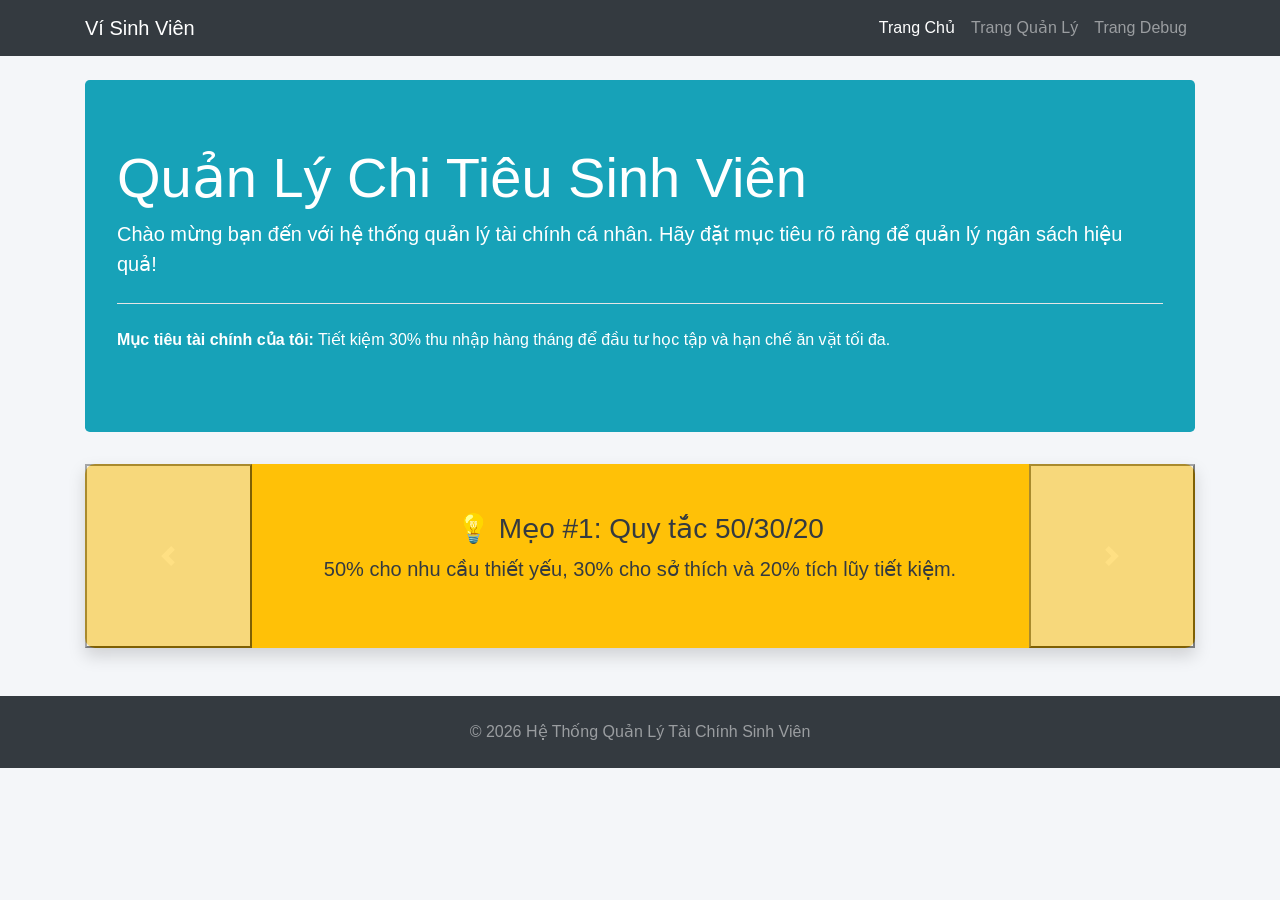
<file: index.html>
<!doctype html>
<html lang="vi">
  <head>
    <meta charset="UTF-8" />
    <meta name="viewport" content="width=device-width, initial-scale=1.0" />
    <title>Trang Chủ - Quản Lý Chi Tiêu</title>
    <link
      rel="stylesheet"
      href="https://cdn.jsdelivr.net/npm/bootstrap@4.6.2/dist/css/bootstrap.min.css"
    />
    <link rel="stylesheet" href="style.css" />
  </head>
  <body>
    <nav class="navbar navbar-expand-lg navbar-dark bg-dark">
      <div class="container">
        <a class="navbar-brand" href="index.html">Ví Sinh Viên</a>
        <div class="navbar-nav">
          <a class="nav-link active" href="index.html">Trang Chủ</a>
          <a class="nav-link" href="quanly.html">Trang Quản Lý</a>
          <a class="nav-link" href="debug.html">Trang Debug</a>
        </div>
      </div>
    </nav>

    <header class="container mt-4">
      <div class="jumbotron bg-info text-white">
        <h1 class="display-4">Quản Lý Chi Tiêu Sinh Viên</h1>
        <p class="lead">
          Chào mừng bạn đến với hệ thống quản lý tài chính cá nhân. Hãy đặt mục
          tiêu rõ ràng để quản lý ngân sách hiệu quả!
        </p>
        <hr class="my-4 bg-white" />
        <p>
          <strong>Mục tiêu tài chính của tôi:</strong> Tiết kiệm 30% thu nhập
          hàng tháng để đầu tư học tập và hạn chế ăn vặt tối đa.
        </p>
      </div>

      <div
        id="tiemKiemCarousel"
        class="carousel slide my-4 shadow"
        data-ride="carousel"
      >
        <div class="carousel-inner">
          <div class="carousel-item active bg-warning text-dark text-center">
            <div class="carousel-content">
              <h3>💡 Mẹo #1: Quy tắc 50/30/20</h3>
              <p class="lead">
                50% cho nhu cầu thiết yếu, 30% cho sở thích và 20% tích lũy tiết
                kiệm.
              </p>
            </div>
          </div>
          <div class="carousel-item bg-success text-white text-center">
            <div class="carousel-content">
              <h3>💡 Mẹo #2: Tự nấu ăn tại nhà</h3>
              <p class="lead">
                Hạn chế ăn ngoài giúp bạn tiết kiệm được một khoản tiền cực kỳ
                lớn mỗi tháng.
              </p>
            </div>
          </div>
          <div class="carousel-item bg-danger text-white text-center">
            <div class="carousel-content">
              <h3>💡 Mẹo #3: Ghi chép mọi khoản chi</h3>
              <p class="lead">Dù chỉ là 5.000đ mua gửi xe, hãy ghi rõ lại</p>
            </div>
          </div>
        </div>
        <button
          class="carousel-control-prev"
          type="button"
          data-target="#tiemKiemCarousel"
          data-slide="prev"
        >
          <span class="carousel-control-prev-icon" aria-hidden="true"></span>
        </button>
        <button
          class="carousel-control-next"
          type="button"
          data-target="#tiemKiemCarousel"
          data-slide="next"
        >
          <span class="carousel-control-next-icon" aria-hidden="true"></span>
        </button>
      </div>
    </header>

    <footer class="text-center py-4 bg-dark text-white-50 mt-5">
      <p class="m-0">© 2026 Hệ Thống Quản Lý Tài Chính Sinh Viên</p>
    </footer>

    <script src="https://cdn.jsdelivr.net/npm/jquery@3.5.1/dist/jquery.slim.min.js"></script>
    <script src="https://cdn.jsdelivr.net/npm/bootstrap@4.6.2/dist/js/bootstrap.bundle.min.js"></script>
    <script src="main.js"></script>
  </body>
</html>
</file>
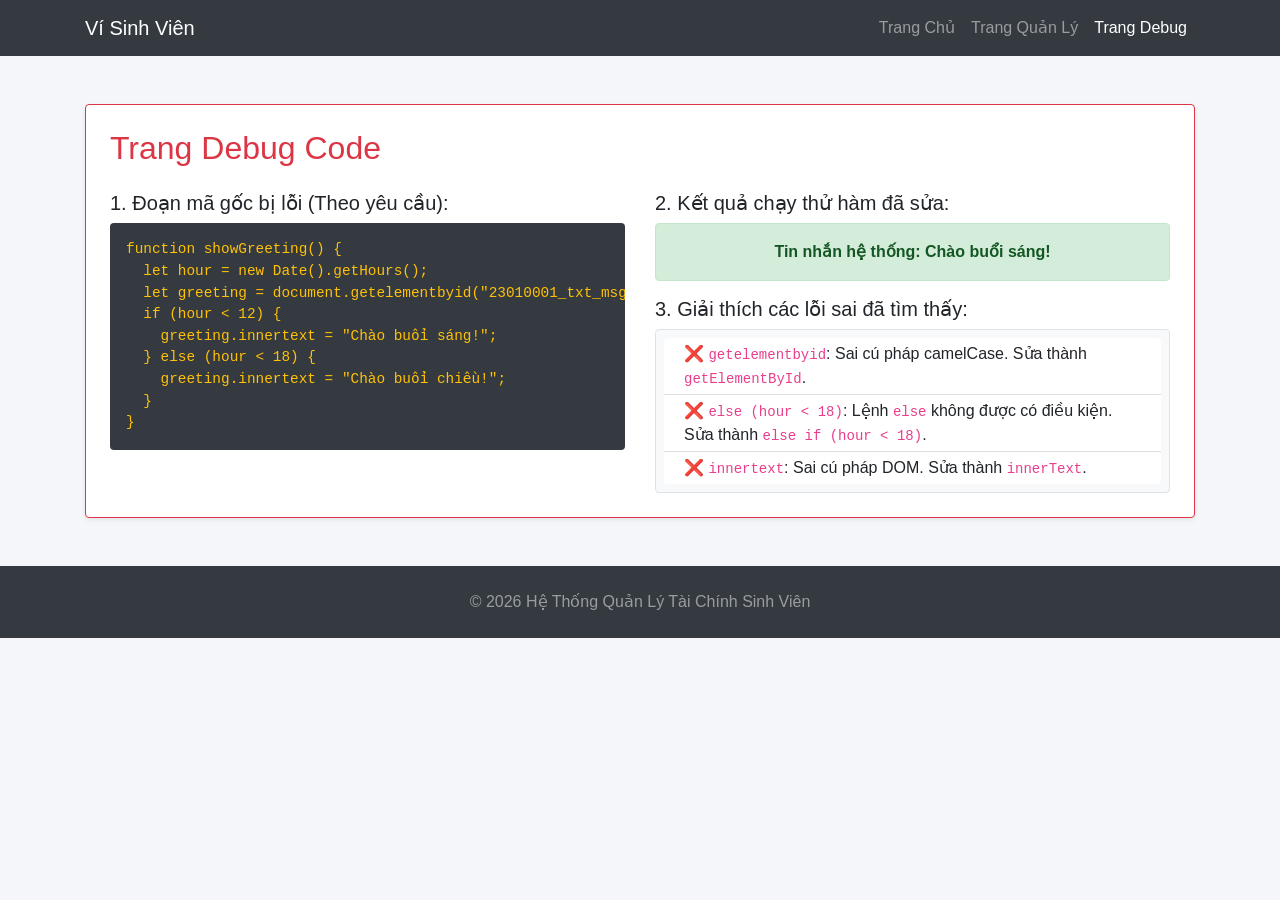
<file: debug.html>
<!doctype html>
<html lang="vi">
  <head>
    <meta charset="UTF-8" />
    <meta name="viewport" content="width=device-width, initial-scale=1.0" />
    <title>Trang Sửa Lỗi Code</title>
    <link
      rel="stylesheet"
      href="https://cdn.jsdelivr.net/npm/bootstrap@4.6.2/dist/css/bootstrap.min.css"
    />
    <link rel="stylesheet" href="style.css" />
  </head>
  <body>
    <nav class="navbar navbar-expand-lg navbar-dark bg-dark">
      <div class="container">
        <a class="navbar-brand" href="index.html">Ví Sinh Viên</a>
        <div class="navbar-nav">
          <a class="nav-link" href="index.html">Trang Chủ</a>
          <a class="nav-link" href="quanly.html">Trang Quản Lý</a>
          <a class="nav-link active" href="debug.html">Trang Debug</a>
        </div>
      </div>
    </nav>

    <main class="container my-5">
      <section class="card p-4 border-danger shadow-sm">
        <h2 class="text-danger mb-4">Trang Debug Code</h2>

        <div class="row">
          <div class="col-md-6">
            <h5>1. Đoạn mã gốc bị lỗi (Theo yêu cầu):</h5>
            <pre
              class="bg-dark text-warning p-3 rounded"
            ><code>function showGreeting() {
  let hour = new Date().getHours();
  let greeting = document.getelementbyid("23010001_txt_msg");
  if (hour &lt; 12) {
    greeting.innertext = "Chào buổi sáng!";
  } else (hour &lt; 18) {
    greeting.innertext = "Chào buổi chiều!";
  }
}</code></pre>
          </div>

          <div class="col-md-6">
            <h5>2. Kết quả chạy thử hàm đã sửa:</h5>
            <div class="alert alert-success p-3 text-center font-weight-bold">
              Tin nhắn hệ thống:
              <span id="23010001_txt_msg">[Đang tải...]</span>
            </div>

            <h5>3. Giải thích các lỗi sai đã tìm thấy:</h5>
            <ul
              class="list-group list-group-flush text-left border rounded p-2 bg-light"
            >
              <li class="list-group-item py-1">
                ❌ <code>getelementbyid</code>: Sai cú pháp camelCase. Sửa thành
                <code>getElementById</code>.
              </li>
              <li class="list-group-item py-1">
                ❌ <code>else (hour &lt; 18)</code>: Lệnh
                <code>else</code> không được có điều kiện. Sửa thành
                <code>else if (hour &lt; 18)</code>.
              </li>
              <li class="list-group-item py-1">
                ❌ <code>innertext</code>: Sai cú pháp DOM. Sửa thành
                <code>innerText</code>.
              </li>
            </ul>
          </div>
        </div>
      </section>
    </main>

    <footer class="text-center py-4 bg-dark text-white-50 mt-5">
      <p class="m-0">© 2026 Hệ Thống Quản Lý Tài Chính Sinh Viên</p>
    </footer>

    <script src="https://cdn.jsdelivr.net/npm/jquery@3.5.1/dist/jquery.slim.min.js"></script>
    <script src="https://cdn.jsdelivr.net/npm/bootstrap@4.6.2/dist/js/bootstrap.bundle.min.js"></script>
    <script src="main.js"></script>
  </body>
</html>
</file>
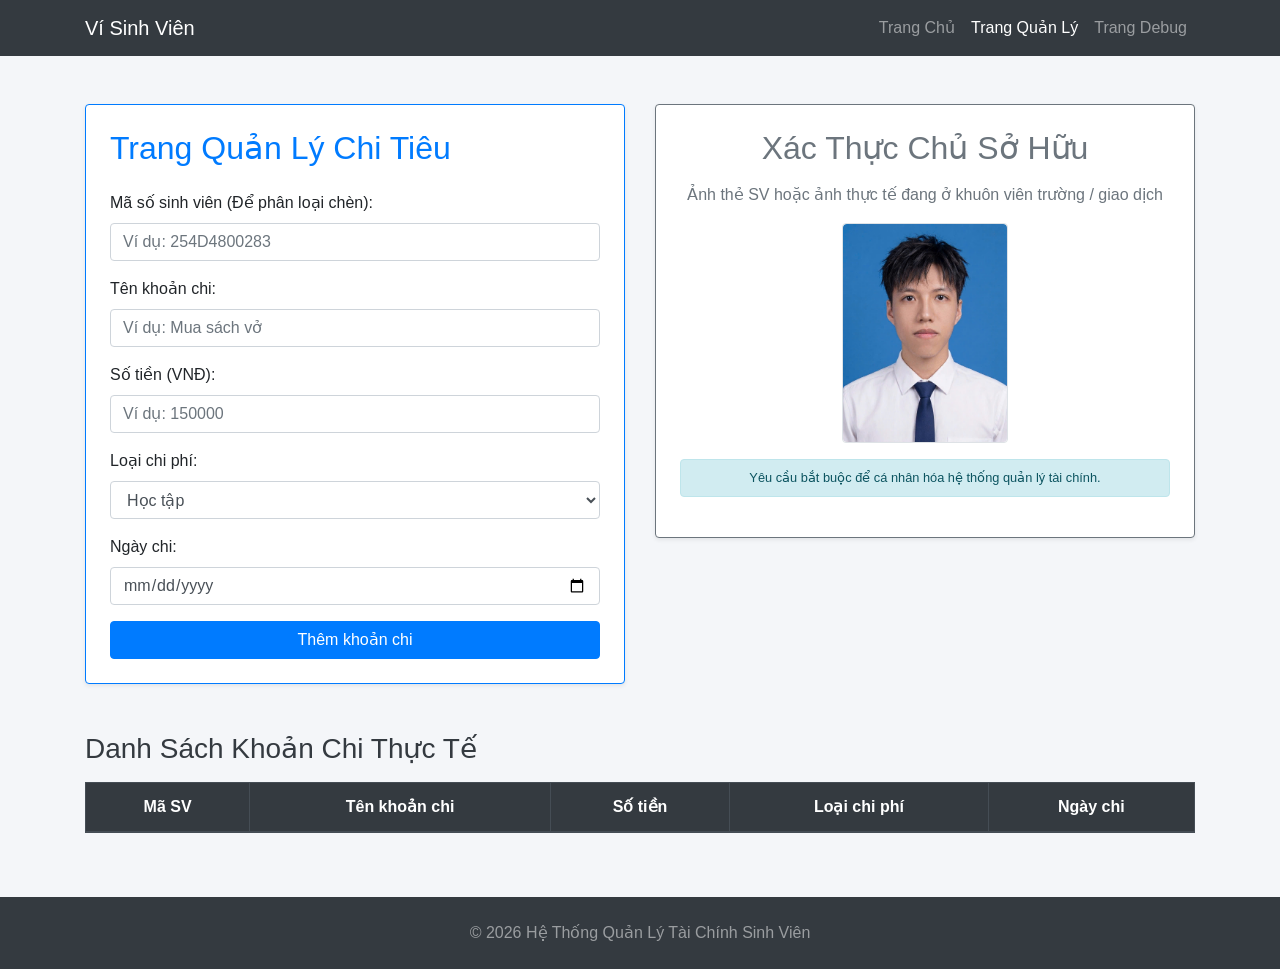
<file: quanly.html>
<!doctype html>
<html lang="vi">
  <head>
    <meta charset="UTF-8" />
    <meta name="viewport" content="width=device-width, initial-scale=1.0" />
    <title>Trang Quản Lý Chi Tiêu</title>
    <link
      rel="stylesheet"
      href="https://cdn.jsdelivr.net/npm/bootstrap@4.6.2/dist/css/bootstrap.min.css"
    />
    <link rel="stylesheet" href="style.css" />
  </head>
  <body>
    <nav class="navbar navbar-expand-lg navbar-dark bg-dark">
      <div class="container">
        <a class="navbar-brand" href="index.html">Ví Sinh Viên</a>
        <div class="navbar-nav">
          <a class="nav-link" href="index.html">Trang Chủ</a>
          <a class="nav-link active" href="quanly.html">Trang Quản Lý</a>
          <a class="nav-link" href="debug.html">Trang Debug</a>
        </div>
      </div>
    </nav>

    <main class="container my-5">
      <div class="row">
        <div class="col-md-6 mb-4">
          <div class="card p-4 shadow-sm border-primary">
            <h2 class="text-primary mb-4">Trang Quản Lý Chi Tiêu</h2>
            <form id="expenseForm">
              <div class="form-group">
                <label for="mssv">Mã số sinh viên (Để phân loại chèn):</label>
                <input
                  type="text"
                  class="form-control"
                  id="mssv"
                  placeholder="Ví dụ: 254D4800283"
                  required
                />
              </div>
              <div class="form-group">
                <label for="expenseName">Tên khoản chi:</label>
                <input
                  type="text"
                  class="form-control"
                  id="expenseName"
                  placeholder="Ví dụ: Mua sách vở"
                  required
                />
              </div>
              <div class="form-group">
                <label for="expenseAmount">Số tiền (VNĐ):</label>
                <input
                  type="number"
                  class="form-control"
                  id="expenseAmount"
                  placeholder="Ví dụ: 150000"
                  required
                />
              </div>
              <div class="form-group">
                <label for="expenseType">Loại chi phí:</label>
                <select class="form-control" id="expenseType">
                  <option value="Học tập">Học tập</option>
                  <option value="Ăn uống">Ăn uống</option>
                  <option value="Di chuyển">Di chuyển</option>
                  <option value="Giải trí">Giải trí</option>
                </select>
              </div>
              <div class="form-group">
                <label for="expenseDate">Ngày chi:</label>
                <input
                  type="date"
                  class="form-control"
                  id="expenseDate"
                  required
                />
              </div>
              <button type="submit" class="btn btn-primary btn-block">
                Thêm khoản chi
              </button>
            </form>
          </div>
        </div>

        <div class="col-md-6 mb-4">
          <div class="card p-4 shadow-sm border-secondary text-center">
            <h2 class="text-secondary mb-3">Xác Thực Chủ Sở Hữu</h2>
            <p class="text-muted">
              Ảnh thẻ SV hoặc ảnh thực tế đang ở khuôn viên trường / giao dịch
            </p>
            <div class="image-container mx-auto border rounded mb-3 bg-light">
              <img
                src="z7834999838972_ba3a53071dde8cb631c17bce62fbb01f.jpg"
                alt="Ảnh xác thực sinh viên"
                class="img-fluid rounded"
              />
            </div>
            <div class="alert alert-info py-2 small">
              Yêu cầu bắt buộc để cá nhân hóa hệ thống quản lý tài chính.
            </div>
          </div>
        </div>
      </div>

      <section class="mt-4">
        <h3 class="mb-3 text-dark">Danh Sách Khoản Chi Thực Tế</h3>
        <div class="table-responsive">
          <table
            class="table table-striped table-bordered table-hover text-center"
          >
            <thead class="thead-dark">
              <tr>
                <th>Mã SV</th>
                <th>Tên khoản chi</th>
                <th>Số tiền</th>
                <th>Loại chi phí</th>
                <th>Ngày chi</th>
              </tr>
            </thead>
            <tbody id="expenseTableBody"></tbody>
          </table>
        </div>
      </section>
    </main>

    <footer class="text-center py-4 bg-dark text-white-50 mt-5">
      <p class="m-0">© 2026 Hệ Thống Quản Lý Tài Chính Sinh Viên</p>
    </footer>

    <script src="https://cdn.jsdelivr.net/npm/jquery@3.5.1/dist/jquery.slim.min.js"></script>
    <script src="https://cdn.jsdelivr.net/npm/bootstrap@4.6.2/dist/js/bootstrap.bundle.min.js"></script>
    <script src="main.js"></script>
  </body>
</html>
</file>
<file: style.css>
body {
  background-color: #f4f6f9;
  font-family: Arial, sans-serif;
}

.carousel-item {
  border-radius: 10px;
  min-height: 160px;
}

.carousel-content {
  min-height: 160px;
  display: flex;
  flex-direction: column;
  justify-content: center;
  align-items: center;
  padding: 3rem;
}

.image-container {
  max-width: 320px;
  height: 220px;
  overflow: hidden;
  display: flex;
  justify-content: center;
  align-items: center;
  background-color: #e9ecef;
}

.image-container img {
  object-fit: cover;
  width: 100%;
  height: 100%;
}

pre {
  font-size: 0.9rem;
  overflow-x: auto;
}
</file>
